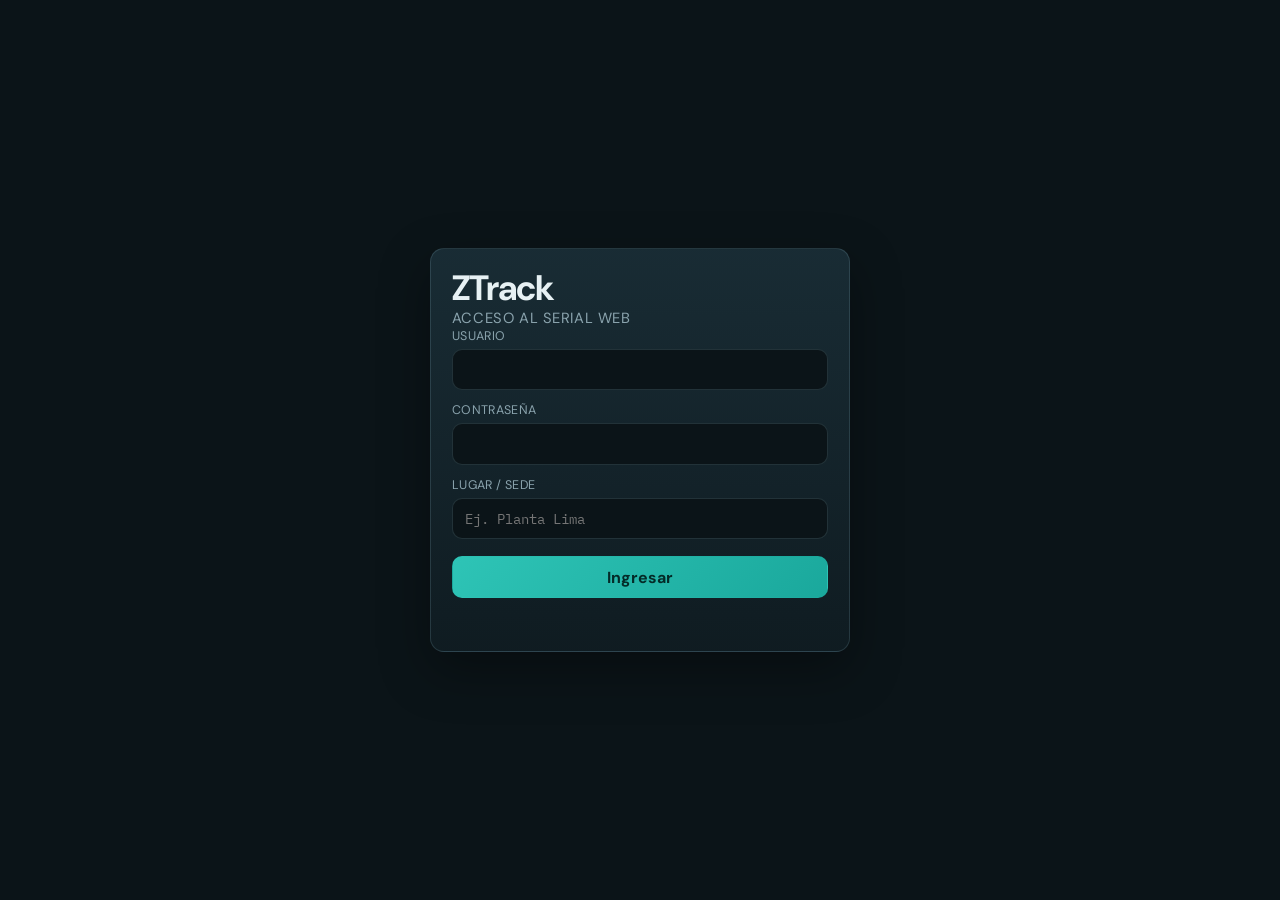
<file: web/login.html>
<!DOCTYPE html>
<html lang="es">
  <head>
    <meta charset="UTF-8" />
    <meta name="viewport" content="width=device-width, initial-scale=1" />
    <title>ZTrack — Acceso</title>
    <link rel="preconnect" href="https://fonts.googleapis.com" />
    <link rel="preconnect" href="https://fonts.gstatic.com" crossorigin />
    <link
      href="https://fonts.googleapis.com/css2?family=DM+Sans:wght@400;600;700&family=IBM+Plex+Mono:wght@400;500&display=swap"
      rel="stylesheet"
    />
    <link rel="stylesheet" href="./styles.css" />
  </head>
  <body class="auth-body">
    <div class="bg-atmosphere" aria-hidden="true"></div>
    <main class="auth-card">
      <div class="brand">
        <span class="brand-mark">ZTrack</span>
        <span class="brand-sub">Acceso al serial web</span>
      </div>
      <form id="form-login" class="auth-form">
        <label class="field">
          <span>Usuario</span>
          <input id="username" name="username" autocomplete="username" required />
        </label>
        <label class="field">
          <span>Contraseña</span>
          <input id="password" name="password" type="password" autocomplete="current-password" required />
        </label>
        <label class="field">
          <span>Lugar / sede</span>
          <input id="lugar" name="lugar" placeholder="Ej. Planta Lima" />
        </label>
        <button class="btn primary" type="submit">Ingresar</button>
        <p id="login-error" class="mensaje" data-kind="err"></p>
      </form>
    </main>
    <script type="module">
      import { login, getToken, getLugar, webUrl, PROXY_MODO } from "./js/auth.js";

      if (getToken()) {
        const params = new URLSearchParams(location.search);
        location.href = params.get("next") || webUrl("/");
      }

      const lugarEl = document.getElementById("lugar");
      lugarEl.value = getLugar() || "";

      document.getElementById("form-login").addEventListener("submit", async (e) => {
        e.preventDefault();
        const err = document.getElementById("login-error");
        err.textContent = "";
        try {
          await login(
            document.getElementById("username").value.trim(),
            document.getElementById("password").value,
            lugarEl.value.trim()
          );
          const params = new URLSearchParams(location.search);
          location.href = params.get("next") || webUrl("/");
        } catch (ex) {
          err.textContent = ex.message;
        }
      });

      console.info("[ztrack] proxy modo:", PROXY_MODO);
    </script>
  </body>
</html>
</file>
<file: web/styles.css>
:root {
  --bg0: #0b1418;
  --bg1: #122028;
  --bg2: #1a2d36;
  --ink: #e7f1f4;
  --muted: #8aa3ad;
  --line: rgba(140, 190, 200, 0.18);
  --accent: #2ec4b6;
  --accent-2: #f0a202;
  --danger: #ef6b6b;
  --ok: #5ddea0;
  --warn: #f0c674;
  --mono: "IBM Plex Mono", ui-monospace, monospace;
  --sans: "DM Sans", system-ui, sans-serif;
  --radius: 14px;
  --shadow: 0 18px 50px rgba(0, 0, 0, 0.35);
}

* {
  box-sizing: border-box;
}

html,
body {
  margin: 0;
  min-height: 100%;
  font-family: var(--sans);
  color: var(--ink);
  background: var(--bg0);
}

.bg-atmosphere {
  position: fixed;
  inset: 0;
  z-index: -1;
  background:
    radial-gradient(900px 500px at 10% -10%, rgba(46, 196, 182, 0.22), transparent 60%),
    radial-gradient(700px 400px at 90% 0%, rgba(240, 162, 2, 0.12), transparent 55%),
    linear-gradient(160deg, #0b1418 0%, #102028 45%, #0d181d 100%);
}

.bg-atmosphere::after {
  content: "";
  position: absolute;
  inset: 0;
  opacity: 0.07;
  background-image: linear-gradient(var(--line) 1px, transparent 1px),
    linear-gradient(90deg, var(--line) 1px, transparent 1px);
  background-size: 48px 48px;
  mask-image: radial-gradient(ellipse at center, black 20%, transparent 75%);
}

.top {
  display: flex;
  justify-content: space-between;
  align-items: center;
  gap: 1rem;
  padding: 1.1rem 1.4rem 0.6rem;
  animation: fade-down 0.5s ease both;
}

.brand {
  display: flex;
  flex-direction: column;
  gap: 0.1rem;
}

.brand-mark {
  font-size: clamp(1.6rem, 3vw, 2.2rem);
  font-weight: 700;
  letter-spacing: -0.03em;
  line-height: 1;
}

.brand-sub {
  color: var(--muted);
  font-size: 0.92rem;
  letter-spacing: 0.04em;
  text-transform: uppercase;
}

.top-meta {
  display: flex;
  flex-wrap: wrap;
  gap: 0.5rem;
  align-items: center;
  justify-content: flex-end;
}

.pill {
  font-family: var(--mono);
  font-size: 0.75rem;
  padding: 0.35rem 0.65rem;
  border: 1px solid var(--line);
  border-radius: 999px;
  background: rgba(18, 32, 40, 0.7);
}

.pill[data-mode="agente"] {
  border-color: rgba(46, 196, 182, 0.5);
  color: var(--accent);
}

.pill[data-mode="web"] {
  border-color: rgba(240, 162, 2, 0.45);
  color: var(--accent-2);
}

.estado {
  font-family: var(--mono);
  font-size: 0.78rem;
  color: var(--muted);
}

.estado[data-ok="1"] {
  color: var(--ok);
}

.layout {
  display: grid;
  grid-template-columns: minmax(240px, 320px) minmax(0, 1fr);
  grid-template-areas:
    "conn console"
    "assign console"
    "diag diag";
  gap: 1rem;
  padding: 0.8rem 1.4rem 1.6rem;
}

.layout.sin-api {
  grid-template-areas:
    "conn console"
    "conn console"
    "diag diag";
}

.panel-conn {
  grid-area: conn;
  animation: fade-up 0.55s ease both;
}

.panel-assign {
  grid-area: assign;
  animation: fade-up 0.6s 0.05s ease both;
}

.panel-console {
  grid-area: console;
  min-height: unset;
  display: flex;
  flex-direction: column;
  animation: fade-up 0.65s 0.1s ease both;
}

.panel-diag {
  grid-area: diag;
  animation: fade-up 0.7s 0.12s ease both;
}

.panel-help {
  grid-column: 1 / -1;
}

.diag-hipotesis {
  display: flex;
  flex-direction: column;
  gap: 0.4rem;
  margin-bottom: 0.7rem;
}

.diag-hipotesis .hip {
  font-size: 0.86rem;
  line-height: 1.4;
  padding: 0.55rem 0.7rem;
  border-radius: 10px;
  border: 1px solid var(--line);
  background: rgba(7, 14, 17, 0.55);
}

.diag-hipotesis .hip[data-nivel="alta"] {
  border-color: rgba(239, 107, 107, 0.45);
  color: #ffc9c9;
}

.diag-hipotesis .hip[data-nivel="media"] {
  border-color: rgba(240, 198, 116, 0.45);
  color: #f6dfaa;
}

.diag-hipotesis .hip[data-nivel="baja"] {
  color: var(--muted);
}

.diag-hipotesis .hip[data-nivel="ok"] {
  border-color: rgba(93, 222, 160, 0.35);
  color: var(--ok);
}

.diag-grid {
  display: grid;
  grid-template-columns: 1fr 1fr;
  gap: 0.65rem;
}

.diag-box {
  margin: 0;
  background: #070e11;
  border: 1px solid var(--line);
  border-radius: 10px;
  padding: 0.65rem 0.75rem;
  font-family: var(--mono);
  font-size: 0.72rem;
  line-height: 1.4;
  color: #b9d4dc;
  white-space: pre-wrap;
  word-break: break-word;
  max-height: 180px;
  overflow: auto;
}

.diag-eventos {
  margin-top: 0.65rem;
  max-height: 220px;
}

.panel {
  background: linear-gradient(180deg, rgba(26, 45, 54, 0.92), rgba(16, 28, 34, 0.92));
  border: 1px solid var(--line);
  border-radius: var(--radius);
  padding: 1rem 1.1rem 1.15rem;
  box-shadow: var(--shadow);
}

.panel h2 {
  margin: 0 0 0.35rem;
  font-size: 1.05rem;
  letter-spacing: -0.02em;
}

.hint {
  margin: 0 0 0.9rem;
  color: var(--muted);
  font-size: 0.9rem;
  line-height: 1.45;
}

.warn-inline {
  color: var(--warn);
}

.banner {
  padding: 0.7rem 0.8rem;
  border-radius: 10px;
  margin-bottom: 0.8rem;
  font-size: 0.88rem;
  line-height: 1.4;
}

.banner.warn {
  background: rgba(240, 198, 116, 0.12);
  border: 1px solid rgba(240, 198, 116, 0.35);
  color: #f6dfaa;
}

.field {
  display: flex;
  flex-direction: column;
  gap: 0.3rem;
  margin-bottom: 0.75rem;
}

.field span {
  font-size: 0.78rem;
  color: var(--muted);
  letter-spacing: 0.03em;
  text-transform: uppercase;
}

input,
select,
button,
textarea {
  font: inherit;
}

input,
select {
  width: 100%;
  border: 1px solid var(--line);
  background: var(--bg0);
  color: var(--ink);
  border-radius: 10px;
  padding: 0.65rem 0.75rem;
  font-family: var(--mono);
  font-size: 0.9rem;
}

input:focus,
select:focus {
  outline: 2px solid rgba(46, 196, 182, 0.45);
  outline-offset: 1px;
}

input.pulse {
  animation: pulse-ok 0.55s ease;
}

.puerto-actual {
  font-size: 0.9rem;
  color: var(--muted);
  margin: 0.2rem 0 0.8rem;
}

.puerto-actual strong {
  color: var(--ink);
  font-family: var(--mono);
  font-weight: 500;
}

.actions {
  display: flex;
  flex-wrap: wrap;
  gap: 0.5rem;
}

.btn {
  border: 1px solid var(--line);
  background: var(--bg2);
  color: var(--ink);
  border-radius: 10px;
  padding: 0.6rem 0.85rem;
  cursor: pointer;
  transition: transform 0.15s ease, background 0.15s ease, border-color 0.15s ease;
}

.btn:hover:not(:disabled) {
  transform: translateY(-1px);
  border-color: rgba(46, 196, 182, 0.45);
}

.btn:disabled {
  opacity: 0.45;
  cursor: not-allowed;
}

.btn.primary {
  background: linear-gradient(135deg, #2ec4b6, #1aa89c);
  border-color: transparent;
  color: #042b28;
  font-weight: 700;
}

.btn.ghost {
  background: transparent;
}

.btn.tiny {
  padding: 0.35rem 0.55rem;
  font-size: 0.8rem;
}

.grid-2 {
  display: grid;
  grid-template-columns: 1fr 1fr;
  gap: 0.75rem;
}

.advanced {
  margin: 0.2rem 0 0.9rem;
  border: 1px dashed var(--line);
  border-radius: 10px;
  padding: 0.45rem 0.7rem;
}

.advanced summary {
  cursor: pointer;
  color: var(--muted);
  font-size: 0.85rem;
  margin-bottom: 0.4rem;
}

.mensaje {
  min-height: 1.3em;
  margin: 0.75rem 0 0;
  font-family: var(--mono);
  font-size: 0.82rem;
}

.mensaje[data-kind="ok"] {
  color: var(--ok);
}
.mensaje[data-kind="warn"] {
  color: var(--warn);
}
.mensaje[data-kind="err"] {
  color: var(--danger);
}
.mensaje[data-kind="sys"] {
  color: var(--muted);
}

.console-head {
  display: flex;
  justify-content: space-between;
  align-items: center;
  gap: 0.75rem;
  margin-bottom: 0.55rem;
}

.console-tools {
  display: flex;
  align-items: center;
  gap: 0.65rem;
  flex-wrap: wrap;
}

.check {
  display: inline-flex;
  align-items: center;
  gap: 0.3rem;
  color: var(--muted);
  font-size: 0.8rem;
}

.check.block {
  display: flex;
  margin: 0.6rem 0 0.4rem;
}

.rx-meter {
  font-family: var(--mono);
  font-size: 0.72rem;
  color: var(--muted);
  padding: 0.2rem 0.45rem;
  border-radius: 999px;
  border: 1px solid var(--line);
  min-width: 7rem;
  text-align: center;
}

.rx-meter[data-alive="1"] {
  color: var(--ok);
  border-color: rgba(93, 222, 160, 0.45);
}

.btn.tiny[data-on="1"] {
  border-color: rgba(240, 198, 116, 0.55);
  color: var(--warn);
}

.console-search {
  display: grid;
  grid-template-columns: 1fr auto auto auto;
  gap: 0.35rem;
  align-items: center;
  margin: 0 0 0.5rem;
}

.console-search input[type="search"] {
  padding: 0.4rem 0.6rem;
  font-size: 0.82rem;
}

.buscar-count {
  font-family: var(--mono);
  font-size: 0.72rem;
  color: var(--muted);
  min-width: 3.2rem;
  text-align: center;
}

.buscar-count[data-hits="1"] {
  color: var(--accent);
}

.buscar-count[data-hits="0"] {
  color: var(--warn);
}

.panel-console .consola {
  --console-fs: 0.8rem;
  --console-lh: 1.45;
  --console-pad-y: 0.7rem;
  --console-lineas: 50; /* alto visible del recuadro; el historial no se recorta */
  flex: none;
  height: min(
    70vh,
    calc((var(--console-pad-y) * 2) + (var(--console-fs) * var(--console-lh) * var(--console-lineas)))
  );
  min-height: 8rem;
  max-height: min(
    70vh,
    calc((var(--console-pad-y) * 2) + (var(--console-fs) * var(--console-lh) * var(--console-lineas)))
  );
  overflow-x: hidden;
  overflow-y: scroll;
  scrollbar-gutter: stable;
  overflow-anchor: none;
  background: #070e11;
  border: 1px solid var(--line);
  border-radius: 12px;
  padding: var(--console-pad-y) 0.55rem var(--console-pad-y) 0.8rem;
  font-family: var(--mono);
  font-size: var(--console-fs);
  line-height: var(--console-lh);
  white-space: pre-wrap;
  word-break: break-word;
  color: #c9e8ef;
  contain: content;
}

.panel-console .consola .ln {
  min-height: calc(var(--console-fs) * var(--console-lh));
}

.panel-console .consola mark.hit {
  background: rgba(240, 162, 2, 0.35);
  color: #fff4d4;
  border-radius: 3px;
  padding: 0 0.08em;
}

.panel-console .consola mark.hit.current {
  background: #f0a202;
  color: #1a1200;
}

.panel-console .consola::-webkit-scrollbar {
  width: 10px;
}

.panel-console .consola::-webkit-scrollbar-track {
  background: #0a1418;
  border-radius: 8px;
}

.panel-console .consola::-webkit-scrollbar-thumb {
  background: rgba(46, 196, 182, 0.45);
  border-radius: 8px;
}

.panel-console .consola::-webkit-scrollbar-thumb:hover {
  background: rgba(46, 196, 182, 0.7);
}

.tx-row {
  display: grid;
  grid-template-columns: 1fr auto;
  gap: 0.5rem;
  margin-top: 0.65rem;
}

.foot {
  display: flex;
  gap: 1rem;
  flex-wrap: wrap;
  padding: 0 1.4rem 1.4rem;
  color: var(--muted);
  font-size: 0.82rem;
}

.foot-api {
  display: flex;
  gap: 1rem;
  flex-wrap: wrap;
}

[hidden],
.foot-api[hidden],
.panel-assign[hidden],
[data-api][hidden] {
  display: none !important;
}

.auth-body {
  min-height: 100vh;
  display: grid;
  place-items: center;
  padding: 1.2rem;
}

.auth-card {
  width: min(420px, 100%);
  background: linear-gradient(180deg, rgba(26, 45, 54, 0.95), rgba(16, 28, 34, 0.95));
  border: 1px solid var(--line);
  border-radius: var(--radius);
  padding: 1.4rem 1.3rem 1.5rem;
  box-shadow: var(--shadow);
  animation: fade-up 0.45s ease both;
}

.auth-form .btn.primary {
  width: 100%;
  margin-top: 0.3rem;
}

.layout-admin {
  grid-template-columns: 1fr;
  grid-template-areas: none;
}

.layout-admin .panel {
  grid-area: auto;
}

.table-wrap {
  overflow: auto;
}

.data-table {
  width: 100%;
  border-collapse: collapse;
  font-size: 0.86rem;
}

.data-table th,
.data-table td {
  text-align: left;
  padding: 0.55rem 0.45rem;
  border-bottom: 1px solid var(--line);
  vertical-align: middle;
}

.data-table th {
  color: var(--muted);
  font-weight: 600;
  font-size: 0.75rem;
  text-transform: uppercase;
  letter-spacing: 0.04em;
}

.data-table code {
  font-family: var(--mono);
  font-size: 0.8em;
}

.row-actions {
  display: flex;
  gap: 0.35rem;
  flex-wrap: wrap;
}

.badge {
  font-family: var(--mono);
  font-size: 0.72rem;
  padding: 0.15rem 0.45rem;
  border-radius: 999px;
  border: 1px solid var(--line);
}

.badge[data-estado="activo"],
.badge[data-estado="activa"],
.badge[data-estado="cerrada"] {
  color: var(--ok);
  border-color: rgba(93, 222, 160, 0.35);
}

.badge[data-estado="archivado"],
.badge[data-estado="error"] {
  color: var(--warn);
  border-color: rgba(240, 198, 116, 0.4);
}

.sesion-log {
  margin-top: 0.7rem;
  max-height: 50vh;
  overflow: auto;
  background: #070e11;
  border: 1px solid var(--line);
  border-radius: 12px;
  padding: 0.7rem 0.8rem;
  font-family: var(--mono);
  font-size: 0.8rem;
  line-height: 1.45;
  white-space: pre-wrap;
  word-break: break-word;
  color: #c9e8ef;
}

.top-meta a.pill {
  text-decoration: none;
  color: inherit;
}

.top-meta a.pill:hover {
  border-color: rgba(46, 196, 182, 0.5);
  color: var(--accent);
}

.foot a {
  color: var(--accent);
  text-decoration: none;
}

.foot a:hover {
  text-decoration: underline;
}

.panel-help ol {
  color: var(--muted);
  padding-left: 1.2rem;
}

.panel-help code {
  font-family: var(--mono);
  font-size: 0.85em;
  color: var(--accent);
}

@keyframes fade-up {
  from {
    opacity: 0;
    transform: translateY(10px);
  }
  to {
    opacity: 1;
    transform: none;
  }
}

@keyframes fade-down {
  from {
    opacity: 0;
    transform: translateY(-8px);
  }
  to {
    opacity: 1;
    transform: none;
  }
}

@keyframes pulse-ok {
  0% {
    box-shadow: 0 0 0 0 rgba(93, 222, 160, 0.55);
  }
  100% {
    box-shadow: 0 0 0 12px rgba(93, 222, 160, 0);
  }
}

@media (max-width: 920px) {
  .layout,
  .layout.sin-api {
    grid-template-columns: 1fr;
    grid-template-areas:
      "conn"
      "console"
      "assign"
      "diag";
    padding: 0.6rem 0.8rem 1.2rem;
  }

  .grid-2,
  .diag-grid {
    grid-template-columns: 1fr;
  }

  .top {
    padding: 0.9rem 0.8rem 0.4rem;
    align-items: flex-start;
    flex-direction: column;
  }

  .panel-console {
    min-height: unset;
  }

  .panel-console .consola {
    max-height: min(
      calc((var(--console-pad-y) * 2) + (var(--console-fs) * var(--console-lh) * var(--console-lineas))),
      52vh
    );
    height: min(
      calc((var(--console-pad-y) * 2) + (var(--console-fs) * var(--console-lh) * var(--console-lineas))),
      52vh
    );
  }

  .actions .btn {
    flex: 1 1 auto;
  }
}

html.android .hint-desktop,
html.movil .hint-desktop {
  display: none;
}

html.android .layout,
html.android .layout.sin-api,
html.movil .layout,
html.movil .layout.sin-api {
  grid-template-columns: 1fr;
  grid-template-areas:
    "conn"
    "console"
    "assign"
    "diag";
  gap: 0.65rem;
  padding: 0.4rem 0.55rem 0.9rem;
}

html.android .top,
html.movil .top {
  padding: 0.5rem 0.55rem 0.2rem;
  flex-direction: column;
  align-items: stretch;
  gap: 0.4rem;
}

html.android .brand-mark,
html.movil .brand-mark {
  font-size: 1.25rem;
}

html.android .brand-sub,
html.movil .brand-sub {
  font-size: 0.7rem;
}

html.android .top-meta,
html.movil .top-meta {
  justify-content: flex-start;
  gap: 0.35rem;
}

html.android .pill,
html.movil .pill {
  font-size: 0.68rem;
  padding: 0.25rem 0.5rem;
}

html.android .panel,
html.movil .panel {
  padding: 0.65rem 0.7rem 0.75rem;
}

html.android .panel-conn h2,
html.movil .panel-conn h2 {
  font-size: 0.92rem;
  margin-bottom: 0.15rem;
}

html.android .field,
html.movil .field {
  margin-bottom: 0.45rem;
}

html.android .puerto-actual,
html.movil .puerto-actual {
  margin: 0.05rem 0 0.45rem;
  font-size: 0.82rem;
}

html.android .console-search,
html.movil .console-search {
  margin-bottom: 0.4rem;
}

html.android .console-search input[type="search"],
html.movil .console-search input[type="search"] {
  padding: 0.35rem 0.5rem;
  font-size: 0.78rem;
}

html.android .panel-console,
html.movil .panel-console {
  min-height: unset;
}

html.android .panel-console .consola,
html.movil .panel-console .consola {
  --console-fs: 0.76rem;
  --console-lh: 1.38;
  --console-pad-y: 0.5rem;
  height: min(
    calc((var(--console-pad-y) * 2) + (var(--console-fs) * var(--console-lh) * var(--console-lineas))),
    48vh
  );
  max-height: min(
    calc((var(--console-pad-y) * 2) + (var(--console-fs) * var(--console-lh) * var(--console-lineas))),
    48vh
  );
  min-height: 10rem;
  font-size: var(--console-fs);
  line-height: var(--console-lh);
  padding: var(--console-pad-y) 0.4rem var(--console-pad-y) 0.55rem;
}

html.android .foot,
html.movil .foot {
  display: none;
}

html.android.serial-abierto #tip-movil,
html.android.serial-abierto .check.block,
html.android.serial-abierto #dtr-warn,
html.android.serial-abierto .panel-conn h2,
html.android.serial-abierto .panel-conn .field {
  display: none;
}

html.android.serial-abierto .panel-conn {
  padding: 0.5rem 0.65rem;
}

html.android.serial-abierto .panel-console {
  min-height: unset;
}
</file>
